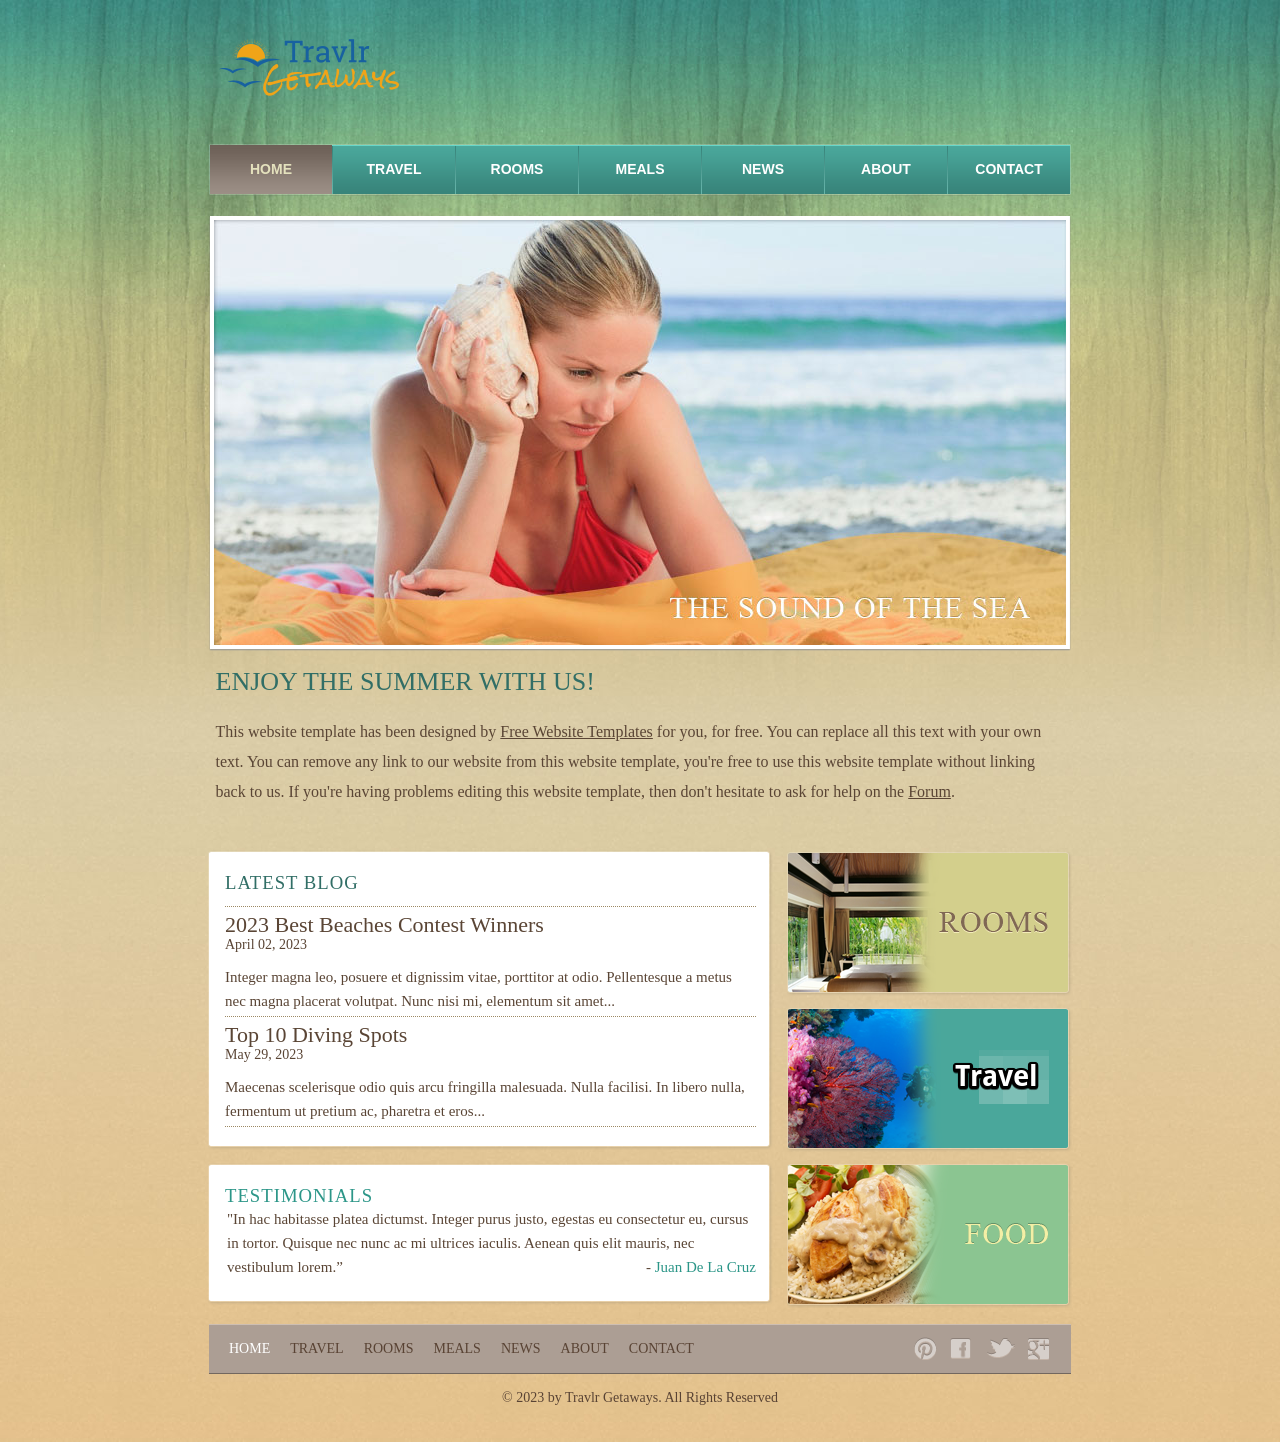
<file: public/index.html>
<!DOCTYPE html>
<!-- Website template by freewebsitetemplates.com -->
<html>
<head>
	<meta charset="UTF-8">
	<title>Travlr Getaways Website Template</title>
	<link rel="stylesheet" href="css/style.css" type="text/css">
</head>
<body>
	<div id="background">
		<div id="page">
			<div id="header">
				<div id="logo">
					<a href="index.html"><img src="images/logo.png" alt="LOGO" height="100" width="200"></a>
				</div>
				<div id="navigation">
					<ul>
						<li class="selected">
							<a href="index.html">Home</a>
						</li>
						<li class="active">
							<a href="/travel">Travel</a>
						</li>
						<li>
							<a href="rooms.html">Rooms</a>
						</li>
						<li>
							<a href="meals.html">Meals</a>
						</li>
						<li>
							<a href="news.html">News</a>
						</li>
						<li>
							<a href="about.html">About</a>
						</li>
						<li>
							<a href="contact.html">Contact</a>
						</li>
					</ul>
				</div>
			</div>
			<div id="contents">
				<div id="adbox">
					<img src="images/sea-sound.jpg" alt="Img">
					<h1>Enjoy the Summer with Us!</h1>
					<p>
						This website template has been designed by <a href="http://www.freewebsitetemplates.com/">Free Website Templates</a> for you, for free. You can replace all this text with your own text. You can remove any link to our website from this website template, you're free to use this website template without linking back to us. If you're having problems editing this website template, then don't hesitate to ask for help on the <a href="http://www.freewebsitetemplates.com/forums/">Forum</a>.
					</p>
				</div>
				<div id="main">
					<div class="box">
						<div>
							<div>
								<h3>Latest Blog</h3>
								<ul>
									<li>
										<h4><a href="news.html">2023 Best Beaches Contest Winners</a></h4>
										<span>April 02, 2023</span>
										<p>
											Integer magna leo, posuere et dignissim vitae, porttitor at odio. Pellentesque a metus nec magna placerat volutpat. Nunc nisi mi, elementum sit amet...
										</p>
									</li>
									<li>
										<h4><a href="news.html">Top 10 Diving Spots</a></h4>
										<span>May 29, 2023</span>
										<p>
											Maecenas scelerisque odio quis arcu fringilla malesuada. Nulla facilisi. In libero nulla, fermentum ut pretium ac, pharetra et eros...
										</p>
									</li>
								</ul>
							</div>
						</div>
					</div>
					<div id="testimonials" class="box">
						<div>
							<div>
								<h3>Testimonials</h3>
								<p>
									"In hac habitasse platea dictumst. Integer purus justo, egestas eu consectetur eu, cursus in tortor. Quisque nec nunc ac mi ultrices iaculis. Aenean quis elit mauris, nec vestibulum lorem.” <span>- <a href="index.html">Juan De La Cruz</a></span>
								</p>
							</div>
						</div>
					</div>
				</div>
				<div id="sidebar">
					<div class="section">
						<a href="rooms.html"><img src="images/rooms.png" alt="Img"></a>
					</div>
					<div class="section">
						<a href="dives.html"><img src="images/dive-site.png" alt="Img"></a>
					</div>
					<div class="section">
						<a href="foods.html"><img src="images/food.png" alt="Img"></a>
					</div>
				</div>
			</div>
		</div>
		<div id="footer">
			<div>
				<ul class="navigation">
					<li class="active">
						<a href="index.html">Home</a>
					</li>
					<li>
						<a href="travel.html">Travel</a>
					</li>
					<li>
						<a href="rooms.html">Rooms</a>
					</li>
					<li>
						<a href="meals.html">Meals</a>
					</li>
					<li>
						<a href="news.html">News</a>
					</li>
					<li>
						<a href="about.html">About</a>
					</li>
					<li>
						<a href="contact.html">Contact</a>
					</li>
				</ul>
				<div id="connect">
					<a href="http://pinterest.com/fwtemplates/" target="_blank" class="pinterest"></a> <a href="http://freewebsitetemplates.com/go/facebook/" target="_blank" class="facebook"></a> <a href="http://freewebsitetemplates.com/go/twitter/" target="_blank" class="twitter"></a> <a href="http://freewebsitetemplates.com/go/googleplus/" target="_blank" class="googleplus"></a>
				</div>
			</div>
			<p>
				© 2023 by Travlr Getaways. All Rights Reserved
			</p>
		</div>
	</div>
</body>
</html>
</file>
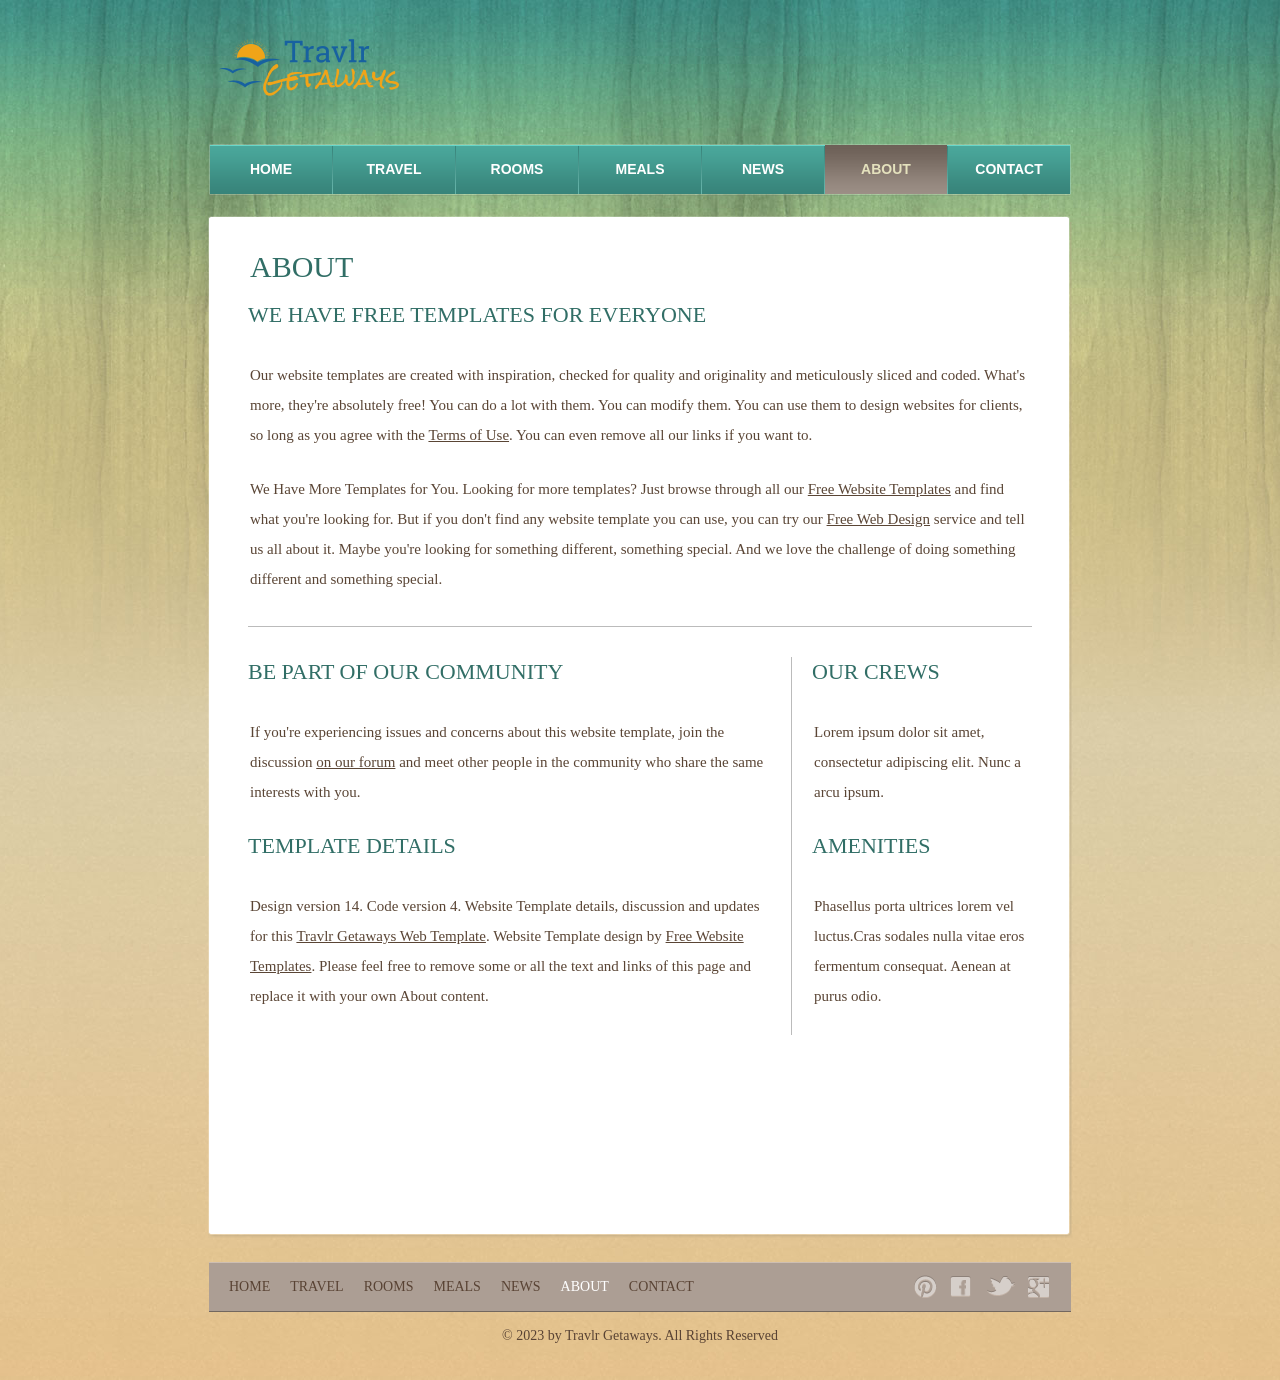
<file: public/about.html>
<!DOCTYPE html>
<!-- Website template by freewebsitetemplates.com -->
<html>
<head>
	<meta charset="UTF-8">
	<title>About - Travlr Getaways Web Template</title>
	<link rel="stylesheet" href="css/style.css" type="text/css">
</head>
<body>
	<div id="background">
		<div id="page">
			<div id="header">
				<div id="logo">
					<a href="index.html"><img src="images/logo.png" alt="LOGO" height="100" width="200"></a>
				</div>
				<div id="navigation">
					<ul>
						<li>
							<a href="index.html">Home</a>
						</li>
						<li>
							<a href="travel.html">Travel</a>
						</li>
						<li>
							<a href="rooms.html">Rooms</a>
						</li>
						<li>
							<a href="meals.html">Meals</a>
						</li>
						<li>
							<a href="news.html">News</a>
						</li>
						<li class="selected">
							<a href="about.html">About</a>
						</li>
						<li>
							<a href="contact.html">Contact</a>
						</li>
					</ul>
				</div>
			</div>
			<div id="contents">
				<div class="box">
					<div>
						<div class="body">
							<h1>About</h1>
							<h2>We Have Free Templates for Everyone</h2>
							<p>
								Our website templates are created with inspiration, checked for quality and originality and meticulously sliced and coded. What's more, they're absolutely free! You can do a lot with them. You can modify them. You can use them to design websites for clients, so long as you agree with the <a href="http://www.freewebsitetemplates.com/about/terms/">Terms of Use</a>. You can even remove all our links if you want to.
							</p>
							<p>
								We Have More Templates for You. Looking for more templates? Just browse through all our <a href="http://www.freewebsitetemplates.com/">Free Website Templates</a> and find what you're looking for. But if you don't find any website template you can use, you can try our <a href="http://www.freewebsitetemplates.com/freewebdesign/">Free Web Design</a> service and tell us all about it. Maybe you're looking for something different, something special. And we love the challenge of doing something different and something special.
							</p>
							<hr>
							<div class="ads">
								<h2>Our Crews</h2>
								<p>
									Lorem ipsum dolor sit amet, consectetur adipiscing elit. Nunc a arcu ipsum.
								</p>
								<h2>Amenities</h2>
								<p>
									Phasellus porta ultrices lorem vel luctus.Cras sodales nulla vitae eros fermentum consequat. Aenean at purus odio.
								</p>
							</div>
							<h2>Be Part of Our Community</h2>
							<p>
								If you're experiencing issues and concerns about this website template, join the discussion <a href="http://www.freewebsitetemplates.com/forums/">on our forum</a> and meet other people in the community who share the same interests with you.
							</p>
							<h2>Template details</h2>
							<p>
								Design version 14. Code version 4. Website Template details, discussion and updates for this <a href="http://www.freewebsitetemplates.com/discuss/beachresort/">Travlr Getaways Web Template</a>. Website Template design by <a href="http://www.freewebsitetemplates.com/">Free Website Templates</a>. Please feel free to remove some or all the text and links of this page and replace it with your own About content.
							</p>
						</div>
					</div>
				</div>
			</div>
		</div>
		<div id="footer">
			<div>
				<ul class="navigation">
					<li>
						<a href="index.html">Home</a>
					</li>
					<li>
						<a href="travel.html">Travel</a>
					</li>
					<li>
						<a href="rooms.html">Rooms</a>
					</li>
					<li>
						<a href="meals.html">Meals</a>
					</li>
					<li>
						<a href="news.html">News</a>
					</li>
					<li class="active">
						<a href="about.html">About</a>
					</li>
					<li>
						<a href="contact.html">Contact</a>
					</li>
				</ul>
				<div id="connect">
					<a href="http://pinterest.com/fwtemplates/" target="_blank" class="pinterest"></a> <a href="http://freewebsitetemplates.com/go/facebook/" target="_blank" class="facebook"></a> <a href="http://freewebsitetemplates.com/go/twitter/" target="_blank" class="twitter"></a> <a href="http://freewebsitetemplates.com/go/googleplus/" target="_blank" class="googleplus"></a>
				</div>
			</div>
			<p>
				© 2023 by Travlr Getaways. All Rights Reserved
			</p>
		</div>
	</div>
</body>
</html>
</file>
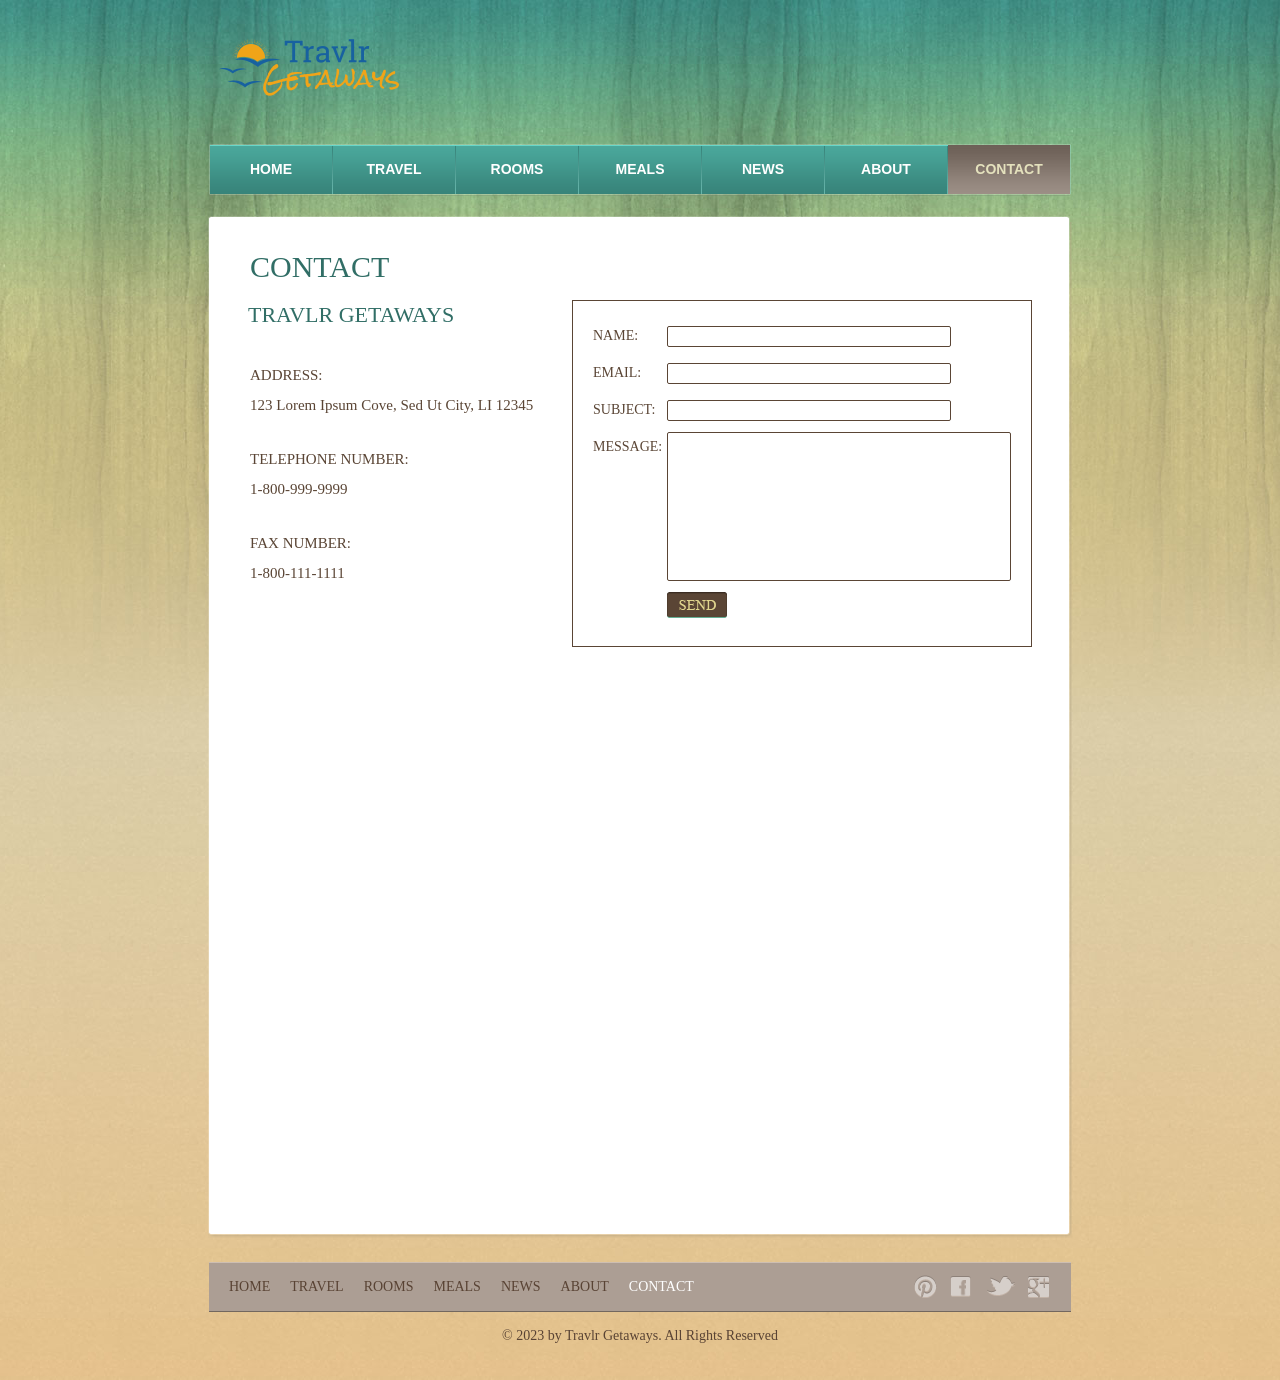
<file: public/contact.html>
<!DOCTYPE html>
<!-- Website template by freewebsitetemplates.com -->
<html>
<head>
	<meta charset="UTF-8">
	<title>Contact - Travlr Getaways Website Template</title>
	<link rel="stylesheet" href="css/style.css" type="text/css">
</head>
<body>
	<div id="background">
		<div id="page">
			<div id="header">
				<div id="logo">
					<a href="index.html"><img src="images/logo.png" alt="LOGO" height="100" width="200"></a>
				</div>
				<div id="navigation">
					<ul>
						<li>
							<a href="index.html">Home</a>
						</li>
						<li>
							<a href="travel.html">Travel</a>
						</li>
						<li>
							<a href="rooms.html">Rooms</a>
						</li>
						<li>
							<a href="meals.html">Meals</a>
						</li>
						<li>
							<a href="news.html">News</a>
						</li>
						<li>
							<a href="about.html">About</a>
						</li>
						<li class="selected">
							<a href="contact.html">Contact</a>
						</li>
					</ul>
				</div>
			</div>
			<div id="contents">
				<div class="box">
					<div>
						<div id="contact" class="body">
							<h1>Contact</h1>
							<form action="index.html" method="post">
								<table>
									<tbody>
										<tr>
											<td>Name:</td>
											<td><input type="text" value="" class="txtfield"></td>
										</tr> <tr>
											<td>Email:</td>
											<td><input type="text" value="" class="txtfield"></td>
										</tr> <tr>
											<td>Subject:</td>
											<td><input type="text" value="" class="txtfield"></td>
										</tr> <tr>
											<td class="txtarea">Message:</td>
											<td><textarea></textarea></td>
										</tr> <tr>
											<td></td>
											<td><input type="submit" value="" class="btn"></td>
										</tr>
									</tbody>
								</table>
							</form>
							<h2>Travlr Getaways</h2>
							<p>
								<span>Address:</span> 123 Lorem Ipsum Cove, Sed Ut City, LI 12345
							</p>
							<p>
								<span>Telephone Number:</span> 1-800-999-9999
							</p>
							<p>
								<span>Fax Number:</span> 1-800-111-1111
							</p>
						</div>
					</div>
				</div>
			</div>
		</div>
		<div id="footer">
			<div>
				<ul class="navigation">
					<li>
						<a href="index.html">Home</a>
					</li>
					<li>
						<a href="travel.html">Travel</a>
					</li>
					<li>
						<a href="rooms.html">Rooms</a>
					</li>
					<li>
						<a href="meals.html">Meals</a>
					</li>
					<li>
						<a href="news.html">News</a>
					</li>
					<li>
						<a href="about.html">About</a>
					</li>
					<li class="active">
						<a href="contact.html">Contact</a>
					</li>
				</ul>
				<div id="connect">
					<a href="http://pinterest.com/fwtemplates/" target="_blank" class="pinterest"></a> <a href="http://freewebsitetemplates.com/go/facebook/" target="_blank" class="facebook"></a> <a href="http://freewebsitetemplates.com/go/twitter/" target="_blank" class="twitter"></a> <a href="http://freewebsitetemplates.com/go/googleplus/" target="_blank" class="googleplus"></a>
				</div>
			</div>
			<p>
				© 2023 by Travlr Getaways. All Rights Reserved
			</p>
		</div>
	</div>
</body>
</html>
</file>
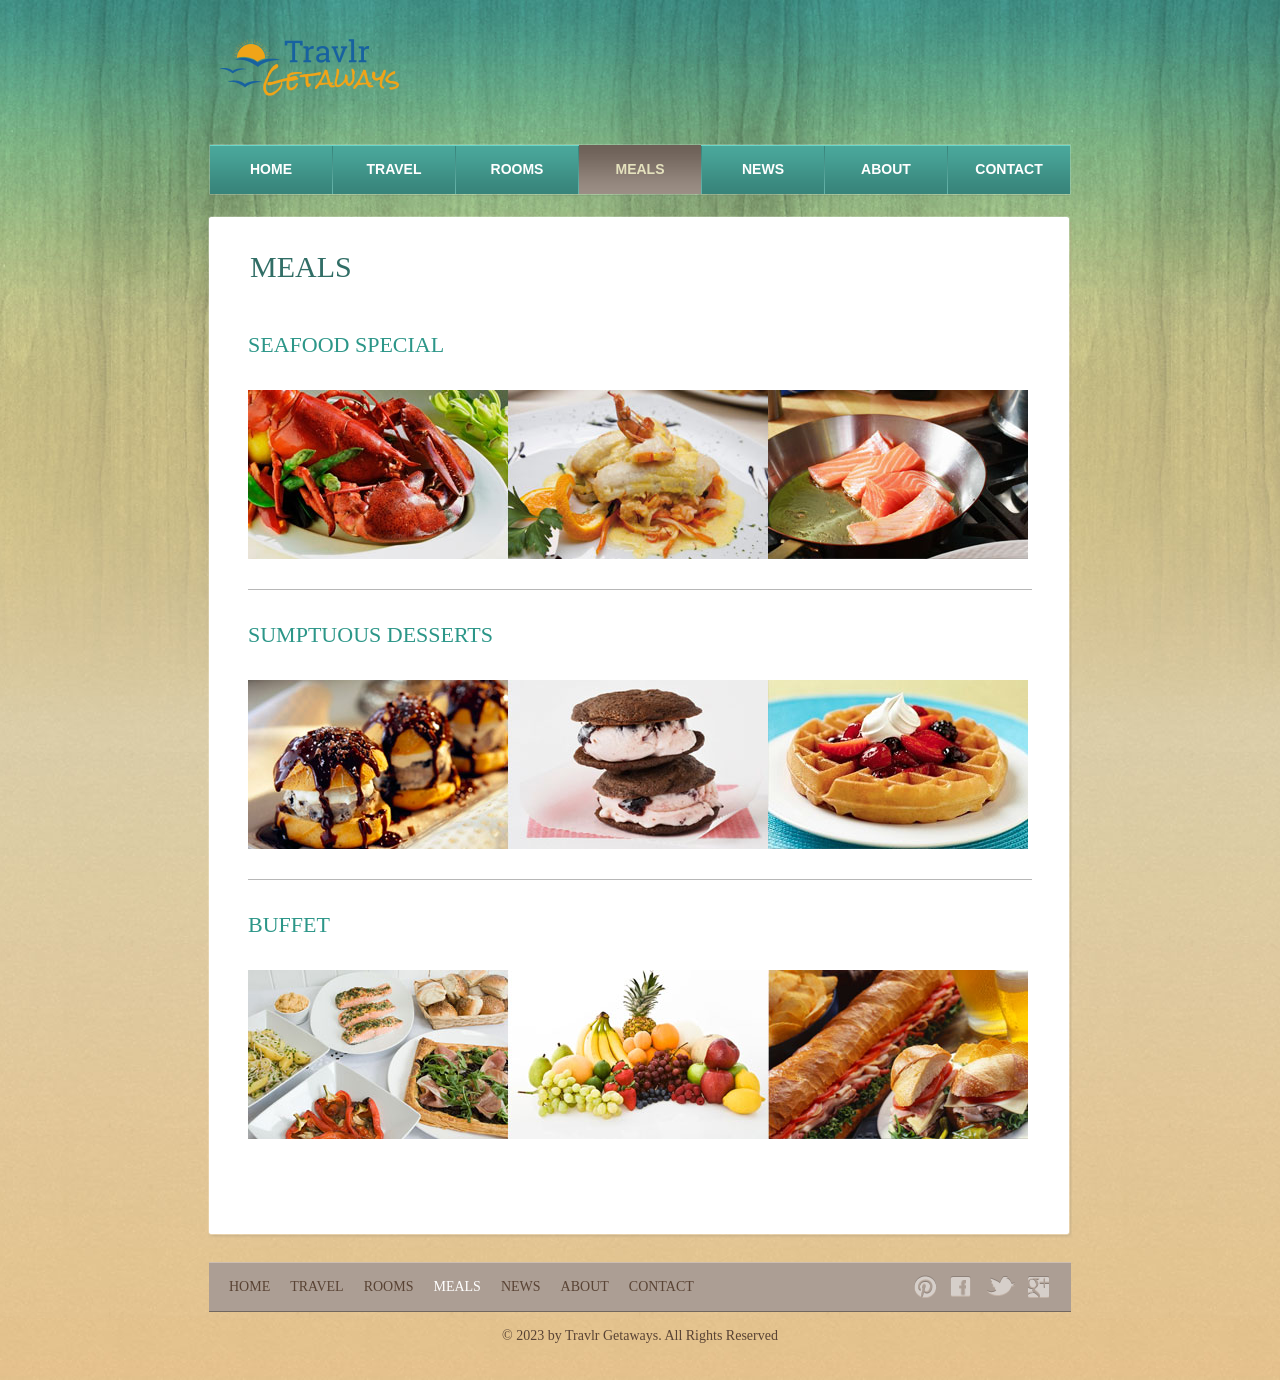
<file: public/meals.html>
<!DOCTYPE html>
<!-- Website template by freewebsitetemplates.com -->
<html>
<head>
	<meta charset="UTF-8">
	<title>Foods - Travlr Getaways Website Template</title>
	<link rel="stylesheet" href="css/style.css" type="text/css">
</head>
<body>
	<div id="background">
		<div id="page">
			<div id="header">
				<div id="logo">
					<a href="index.html"><img src="images/logo.png" alt="LOGO" height="100" width="200"></a>
				</div>
				<div id="navigation">
					<ul>
						<li>
							<a href="index.html">Home</a>
						</li>
						<li>
							<a href="travel.html">Travel</a>
						</li>
						<li>
							<a href="rooms.html">Rooms</a>
						</li>
						<li class="selected">
							<a href="meals.html">Meals</a>
						</li>
						<li>
							<a href="news.html">News</a>
						</li>
						<li>
							<a href="about.html">About</a>
						</li>
						<li>
							<a href="contact.html">Contact</a>
						</li>
					</ul>
				</div>
			</div>
			<div id="contents">
				<div class="box">
					<div>
						<div class="body">
							<h1>Meals</h1>
							<ul id="foods">
								<li>
									<h2><a href="meals.html">SeaFood Special</a></h2>
									<div class="infos">
										<a href="meals.html"><img src="images/seafoods.jpg" alt="Img" height="169" width="780"><span class="cover"></span></a>
										<p>
											<span>Fried Salmon Special</span> I'm a product overview. Here you can write more information about your product. Buyers like to know ...
										</p>
									</div>
								</li>
								<li>
									<h2><a href="meals.html">Sumptuous Desserts</a></h2>
									<div class="infos">
										<a href="meals.html"><img src="images/desserts.jpg" alt="Img" height="169" width="780"><span class="cover"></span></a>
										<p>
											<span>Choco Ice Cream Sandwich</span> I'm a product overview. Here you can write more information about your product. Buyers like to know ...
										</p>
									</div>
								</li>
								<li>
									<h2><a href="meals.html">Buffet</a></h2>
									<div class="infos">
										<a href="meals.html"><img src="images/buffet.jpg" alt="Img" height="169" width="780"><span class="cover"></span></a>
										<p>
											<span>Mixed Buffet</span> I'm a product overview. Here you can write more information about your product. Buyers like to know ...
										</p>
									</div>
								</li>
							</ul>
						</div>
					</div>
				</div>
			</div>
		</div>
		<div id="footer">
			<div>
				<ul class="navigation">
					<li>
						<a href="index.html">Home</a>
					</li>
					<li>
						<a href="travel.html">Travel</a>
					</li>
					<li>
						<a href="rooms.html">Rooms</a>
					</li>
					<li class="active">
						<a href="meals.html">Meals</a>
					</li>
					<li>
						<a href="news.html">News</a>
					</li>
					<li>
						<a href="about.html">About</a>
					</li>
					<li>
						<a href="contact.html">Contact</a>
					</li>
				</ul>
				<div id="connect">
					<a href="http://pinterest.com/fwtemplates/" target="_blank" class="pinterest"></a> <a href="http://freewebsitetemplates.com/go/facebook/" target="_blank" class="facebook"></a> <a href="http://freewebsitetemplates.com/go/twitter/" target="_blank" class="twitter"></a> <a href="http://freewebsitetemplates.com/go/googleplus/" target="_blank" class="googleplus"></a>
				</div>
			</div>
			<p>
				© 2023 by Travlr Getaways. All Rights Reserved
			</p>
		</div>
	</div>
</body>
</html>
</file>
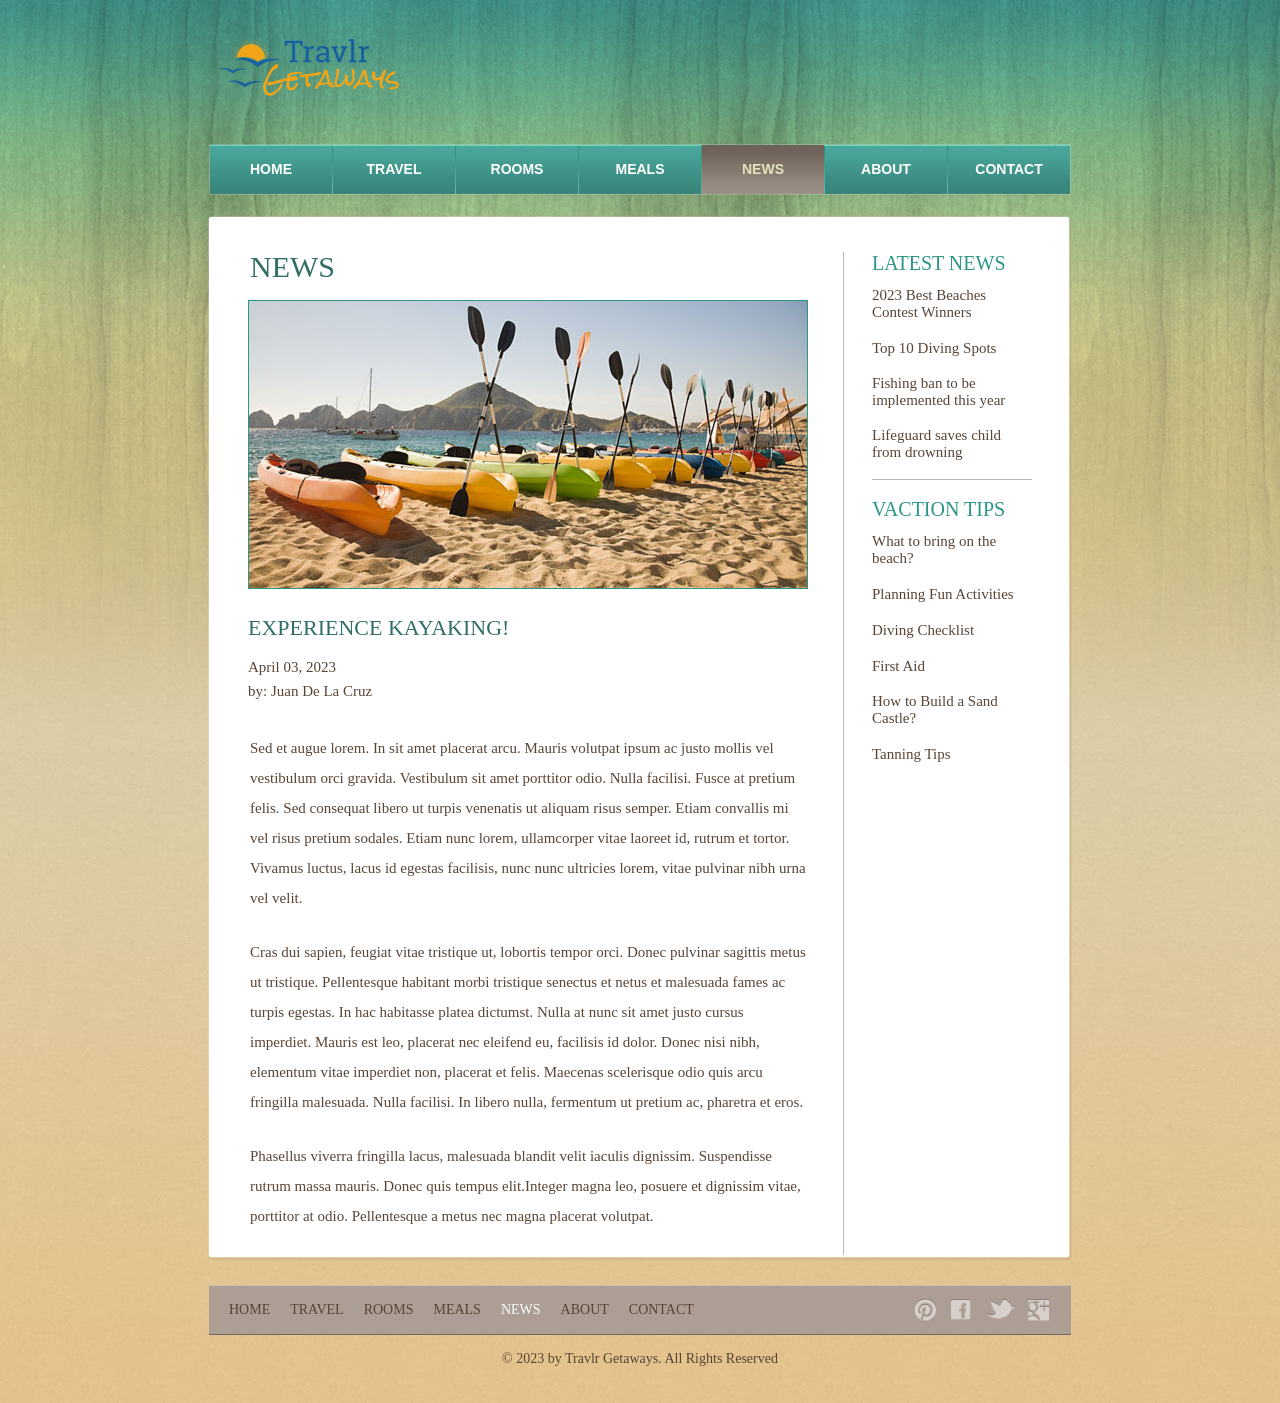
<file: public/news.html>
<!DOCTYPE html>
<!-- Website template by freewebsitetemplates.com -->
<html>
<head>
	<meta charset="UTF-8">
	<title>News - Travlr Getaways Website Template</title>
	<link rel="stylesheet" href="css/style.css" type="text/css">
</head>
<body>
	<div id="background">
		<div id="page">
			<div id="header">
				<div id="logo">
					<a href="index.html"><img src="images/logo.png" alt="LOGO" height="100" width="200"></a>
				</div>
				<div id="navigation">
					<ul>
						<li>
							<a href="index.html">Home</a>
						</li>
						<li>
							<a href="travel.html">Travel</a>
						</li>
						<li>
							<a href="rooms.html">Rooms</a>
						</li>
						<li>
							<a href="meals.html">Meals</a>
						</li>
						<li class="selected">
							<a href="news.html">News</a>
						</li>
						<li>
							<a href="about.html">About</a>
						</li>
						<li>
							<a href="contact.html">Contact</a>
						</li>
					</ul>
				</div>
			</div>
			<div id="contents">
				<div class="box">
					<div>
						<div id="news" class="body">
							<div class="sidebar">
								<h3>Latest News</h3>
								<ul>
									<li>
										<a href="news.html">2023 Best Beaches Contest Winners</a>
									</li>
									<li>
										<a href="news.html">Top 10 Diving Spots</a>
									</li>
									<li>
										<a href="news.html">Fishing ban to be implemented this year</a>
									</li>
									<li>
										<a href="news.html">Lifeguard saves child from drowning</a>
									</li>
								</ul>
								<h3>Vaction Tips</h3>
								<ul>
									<li>
										<a href="news.html">What to bring on the beach?</a>
									</li>
									<li>
										<a href="news.html">Planning Fun Activities</a>
									</li>
									<li>
										<a href="news.html">Diving Checklist</a>
									</li>
									<li>
										<a href="news.html">First Aid</a>
									</li>
									<li>
										<a href="news.html">How to Build a Sand Castle?</a>
									</li>
									<li>
										<a href="news.html">Tanning Tips</a>
									</li>
								</ul>
							</div>
							<div>
								<h1>News</h1>
								<img src="images/kayak.jpg" alt="Img">
								<h2>Experience Kayaking!</h2>
								<span class="time">April 03, 2023<br> by: Juan De La Cruz</span>
								<p>
									Sed et augue lorem. In sit amet placerat arcu. Mauris volutpat ipsum ac justo mollis vel vestibulum orci gravida. Vestibulum sit amet porttitor odio. Nulla facilisi. Fusce at pretium felis. Sed consequat libero ut turpis venenatis ut aliquam risus semper. Etiam convallis mi vel risus pretium sodales. Etiam nunc lorem, ullamcorper vitae laoreet id, rutrum et tortor. Vivamus luctus, lacus id egestas facilisis, nunc nunc ultricies lorem, vitae pulvinar nibh urna vel velit.
								</p>
								<p>
									Cras dui sapien, feugiat vitae tristique ut, lobortis tempor orci. Donec pulvinar sagittis metus ut tristique. Pellentesque habitant morbi tristique senectus et netus et malesuada fames ac turpis egestas. In hac habitasse platea dictumst. Nulla at nunc sit amet justo cursus imperdiet. Mauris est leo, placerat nec eleifend eu, facilisis id dolor. Donec nisi nibh, elementum vitae imperdiet non, placerat et felis. Maecenas scelerisque odio quis arcu fringilla malesuada. Nulla facilisi. In libero nulla, fermentum ut pretium ac, pharetra et eros.
								</p>
								<p>
									Phasellus viverra fringilla lacus, malesuada blandit velit iaculis dignissim. Suspendisse rutrum massa mauris. Donec quis tempus elit.Integer magna leo, posuere et dignissim vitae, porttitor at odio. Pellentesque a metus nec magna placerat volutpat.
								</p>
							</div>
						</div>
					</div>
				</div>
			</div>
		</div>
		<div id="footer">
			<div>
				<ul class="navigation">
					<li>
						<a href="index.html">Home</a>
					</li>
					<li>
						<a href="travel.html">Travel</a>
					</li>
					<li>
						<a href="rooms.html">Rooms</a>
					</li>
					<li>
						<a href="meals.html">Meals</a>
					</li>
					<li class="active">
						<a href="news.html">News</a>
					</li>
					<li>
						<a href="about.html">About</a>
					</li>
					<li>
						<a href="contact.html">Contact</a>
					</li>
				</ul>
				<div id="connect">
					<a href="http://pinterest.com/fwtemplates/" target="_blank" class="pinterest"></a> <a href="http://freewebsitetemplates.com/go/facebook/" target="_blank" class="facebook"></a> <a href="http://freewebsitetemplates.com/go/twitter/" target="_blank" class="twitter"></a> <a href="http://freewebsitetemplates.com/go/googleplus/" target="_blank" class="googleplus"></a>
				</div>
			</div>
			<p>
				© 2023 by Travlr Getaways. All Rights Reserved
			</p>
		</div>
	</div>
</body>
</html>
</file>
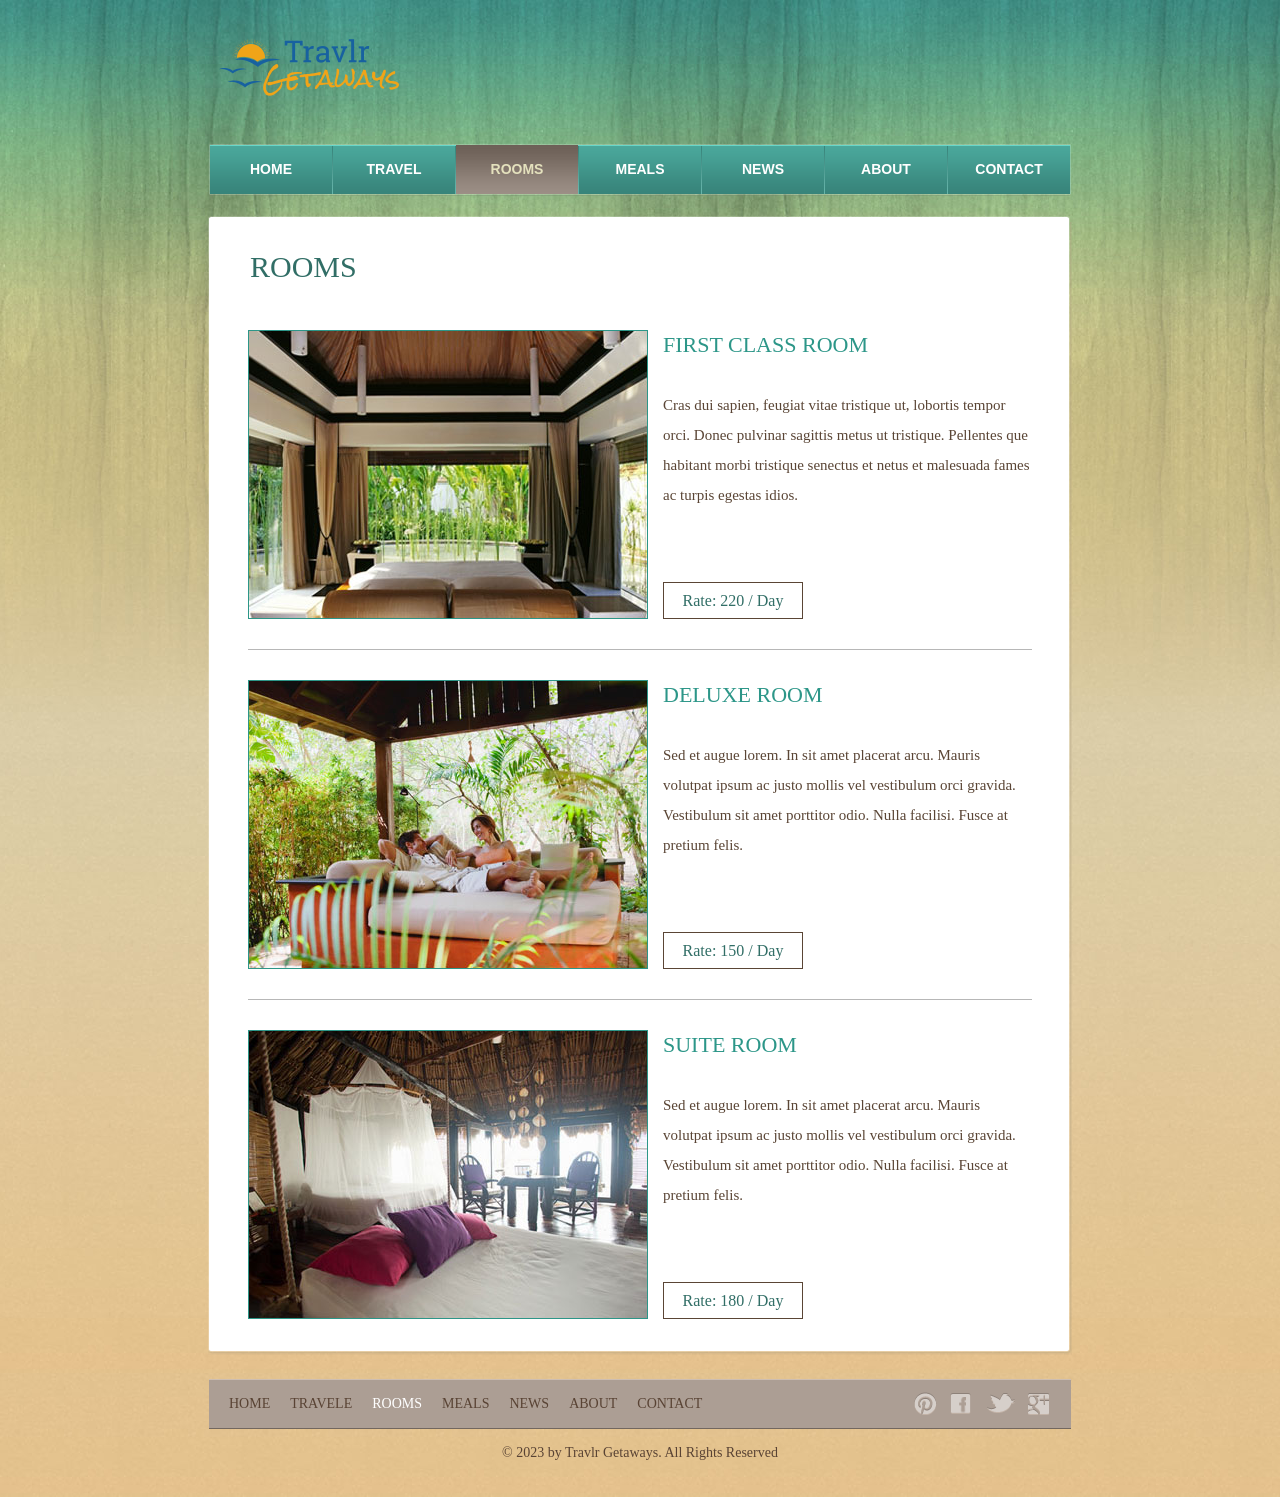
<file: public/rooms.html>
<!DOCTYPE html>
<!-- Website template by freewebsitetemplates.com -->
<html>
<head>
	<meta charset="UTF-8">
	<title>Rooms - Travlr Getaways Website Template</title>
	<link rel="stylesheet" href="css/style.css" type="text/css">
</head>
<body>
	<div id="background">
		<div id="page">
			<div id="header">
				<div id="logo">
					<a href="index.html"><img src="images/logo.png" alt="LOGO" height="100" width="200"></a>
				</div>
				<div id="navigation">
					<ul>
						<li>
							<a href="index.html">Home</a>
						</li>
						<li>
							<a href="travel.html">Travel</a>
						</li>
						<li class="selected">
							<a href="rooms.html">Rooms</a>
						</li>
						<li>
							<a href="meals.html">Meals</a>
						</li>
						<li>
							<a href="news.html">News</a>
						</li>
						<li>
							<a href="about.html">About</a>
						</li>
						<li>
							<a href="contact.html">Contact</a>
						</li>
					</ul>
				</div>
			</div>
			<div id="contents">
				<div class="box">
					<div>
						<div class="body">
							<h1>Rooms</h1>
							<ul id="rooms">
								<li>
									<a href="rooms.html"><img src="images/first-class.jpg" alt="Img"></a>
									<h2><a href="rooms.html">First Class Room</a></h2>
									<p>
										Cras dui sapien, feugiat vitae tristique ut, lobortis tempor orci. Donec pulvinar sagittis metus ut tristique. Pellentes que habitant morbi tristique senectus et netus et malesuada fames ac turpis egestas idios.
									</p>
									<span class="rate">Rate: 220 / Day</span>
								</li>
								<li>
									<a href="rooms.html"><img src="images/deluxe.jpg" alt="Img"></a>
									<h2><a href="rooms.html">Deluxe Room</a></h2>
									<p>
										Sed et augue lorem. In sit amet placerat arcu. Mauris volutpat ipsum ac justo mollis vel vestibulum orci gravida. Vestibulum sit amet porttitor odio. Nulla facilisi. Fusce at pretium felis.
									</p>
									<span class="rate">Rate: 150 / Day</span>
								</li>
								<li>
									<a href="rooms.html"><img src="images/suite.jpg" alt="Img"></a>
									<h2><a href="rooms.html">Suite Room</a></h2>
									<p>
										Sed et augue lorem. In sit amet placerat arcu. Mauris volutpat ipsum ac justo mollis vel vestibulum orci gravida. Vestibulum sit amet porttitor odio. Nulla facilisi. Fusce at pretium felis.
									</p>
									<span class="rate">Rate: 180 / Day</span>
								</li>
							</ul>
						</div>
					</div>
				</div>
			</div>
		</div>
		<div id="footer">
			<div>
				<ul class="navigation">
					<li>
						<a href="index.html">Home</a>
					</li>
					<li>
						<a href="travel.html">Travele</a>
					</li>
					<li class="active">
						<a href="rooms.html">Rooms</a>
					</li>
					<li>
						<a href="meals.html">Meals</a>
					</li>
					<li>
						<a href="news.html">News</a>
					</li>
					<li>
						<a href="about.html">About</a>
					</li>
					<li>
						<a href="contact.html">Contact</a>
					</li>
				</ul>
				<div id="connect">
					<a href="http://pinterest.com/fwtemplates/" target="_blank" class="pinterest"></a> <a href="http://freewebsitetemplates.com/go/facebook/" target="_blank" class="facebook"></a> <a href="http://freewebsitetemplates.com/go/twitter/" target="_blank" class="twitter"></a> <a href="http://freewebsitetemplates.com/go/googleplus/" target="_blank" class="googleplus"></a>
				</div>
			</div>
			<p>
				© 2023 by Travlr Getaways. All Rights Reserved
			</p>
		</div>
	</div>
</body>
</html>
</file>
<file: public/css/style.css>
/* Website template by freewebsitetemplates.com */
body {
	background: #ffb744 url(../images/bg-body.jpg) repeat left bottom;
	font-family: "Times New Roman", Times, serif;
	margin: 0;
}
#background {
	background: url(../images/bg-pattern.jpg) repeat-x center top;
	min-height: 1318px;
}
#page {
	width: 960px;
	margin: 0 auto;
}
img {
	border: 0;
}
/*------------------------------ Sprites ------------------------------*/
#navigation li, #navigation li a:hover, #navigation li.selected a {
	background-image: url(../images/bg-menu.png);
	background-repeat: repeat-x;
}
#contents div.box, #contents div.box > div, #contents div.body {
	background-image: url(../images/content-box.png);
	background-repeat: no-repeat;
}
#main div.box, #main div.box > div, #main div.box > div > div {
	background-image: url(../images/bg-box.png);
	background-repeat: no-repeat;
}
/*------------------------------ HEADER ------------------------------*/
#header {
	margin-bottom: 20px;
	padding-top: 20px;
}
/** Logo **/
#logo {
	float: left;
	margin-bottom: 20px;
	margin-left: 49px;
}
/** Navigation **/
#navigation {
	background: url(../images/bg-navigation.png) no-repeat;
	clear: both;
	height: 50px;
	width: 860px;
	margin: 0 auto;
	padding: 1px;
}
#navigation ul {
	display: inline-block;
	width: 860px;
	list-style: none;
	margin: 0;
	padding: 0;
}
#navigation li {
	float: left;
	background-position: 0 -118px;
	background-repeat: no-repeat;
	height: 49px;
	width: 122px;
	margin: 0;
	padding-left: 1px;
	text-align: center;
}
#navigation li:first-child {
	background: none;
	margin-left: 0;
	padding-left: 0;
}
#navigation li a {
	color: #fff;
	display: block;
	font: bold 14px/48px Arial, Helvetica, sans-serif;
	height: 49px;
	text-decoration: none;
	text-transform: uppercase;
}
#navigation li a:hover {
	background-position: 0 -59px;
	color: #6d6157;
}
#navigation li.selected a {
	background-position: 0 0;
	color: #e4e1bd;
}
/*------------------------------ CONTENTS ------------------------------*/
#contents {
	display: inline-block;
	width: 865px;
	padding: 0 47px;
}
#contents h1 {
	color: #316e66;
	font: 26px/30px "Times New Roman", Times, serif;
	margin: 18px 0 20px;
	padding-left: 2px;
	text-transform: uppercase;
}
#contents div.body h1, #contents h2 {
	color: #316e66;
	font: 30px/30px "Times New Roman", Times, serif;
	margin: 0 0 18px;
	text-transform: uppercase;
}
#contents h2 {
	font-size: 22px;
	margin: 0 0 30px;
}
#contents h2 a {
	color: #2c9688;
	text-decoration: none;
}
#contents p {
	color: #5a4535;
	font-size: 15px;
	line-height: 30px;
	margin: 0;
	padding: 0 0 24px 2px;
}
#contents p a {
	color: #5a4535;
}
#contents p a:hover, #news div.sidebar ul li a:hover {
	color: #917157;
}
/** box-shadow **/
#contents div.box {
	background-position: left bottom;
	margin-bottom: 20px;
	margin-left: 1px;
	padding: 0 0 6px;
}
#contents div.box > div {
	background-position: -1745px top;
	padding: 6px 0 0;
}
#contents div.body {
	background-position: -871px top;
	background-repeat: repeat-y;
	min-height: 980px;
	padding: 30px 40px 0;
}
/** Adbox **/
#adbox {
	background: url(../images/bg-adbox.png) no-repeat left top;
	width: 852px;
	margin: 0 auto;
	padding: 4px 5px 18px;
}
#adbox p {
	font-size: 16px;
}
.ads {
	float: right;
	width: 220px;
	border-left: 1px solid #bbbbbb;
	margin-left: 20px;
	padding-left: 20px;
}
hr {
	border:0;
	border-top: 1px solid #bbbbbb;
	margin-bottom: 30px;
}
/** MAIN **/
#main {
	float: left;
	min-height: 100px;
	width: 566px;
}
#main div.box {
	background-position: left bottom;
	margin-bottom: 12px;
	padding: 0 0 6px;
}
#main div.box > div {
	background-position: -1145px top;
	padding: 6px 0 0;
}
#main div.box > div > div {
	background-position: -572px top;
	background-repeat: repeat-y;
	padding: 17px;
}
#main div.box h3 {
	color: #316e66;
	font-weight: normal;
	letter-spacing: 1px;
	border-bottom: 1px dotted #9c8964;
	margin: 0;
	padding: 0 0 12px;
	text-transform: uppercase;
}
#main div.box h4 {
	font: 22px/24px "Times New Roman", Times, serif;
	font-weight: normal;
	margin: 6px 0 0;
}
#main div.box h4 a {
	color: #5a4535;
	text-decoration: none;
}
#main div.box ul {
	list-style: none;
	margin: 0;
	padding: 0;
}
#main div.box ul li {
	border-bottom: 1px dotted #9c8964;
}
#main div.box ul li span {
	color: #5a4535;
	display: block;
	font-size: 14px;
	margin-bottom: 12px;
}
#main div.box ul li p {
	line-height: 24px;
	padding: 0 0 3px;
}
/** SIDEBAR **/
#sidebar {
	float: right;
	height: auto;
	width: 285px;
}
#sidebar div.section {
	height: 144px;
	margin-bottom: 12px;
}
#sidebar div.section:first-child {
	padding: 3px 0 0;
}
#sidebar div.section > a:hover {
	filter:alpha(opacity=60);
	opacity: 0.6;
}
/** testimonials **/
#contents div#testimonials h3 {
	color: #2c9688;
	font-weight: normal;
	letter-spacing: 1px;
	border-bottom: 0;
	padding-bottom: 0;
}
#testimonials p {
	display: inline-block;
	line-height: 24px;
	padding-bottom: 3px;
}
#testimonials p span {
	float: right;
}
#testimonials p span a {
	color: #2c9688;
	text-decoration: none;
}
#testimonials p span a:hover {
	color: #2c9688;
}
/** Rooms, Foods Dive Sites **/
#rooms, #foods, #sites {
	list-style: none;
	margin: 0;
	padding: 0;
}
#rooms li, #foods li, #sites li {
	display: inline-block;
	width: 784px;
	border-top: 1px solid #b7b7b7;
	padding: 30px 0;
	position: relative;
}
#rooms li:first-child, #foods li:first-child, #sites li:first-child {
	border-top: 0;
}
#rooms li img {
	float: left;
	border: 1px solid #2c9688;
	margin-right: 15px;
}
#rooms .rate {
	color: #316e66;
	display: inline-block;
	font: 16px/35px "Times New Roman", Times, serif;
	height: 35px;
	width: 138px;
	border: 1px solid #5a4535;
	text-align: center;
	position: absolute;
	bottom: 30px;
}
/** Food **/
#foods li > div.infos {
	height: 169px;
	width: 780px;
	position: relative;
}
#foods li > div.infos p {
	background: url(../images/bg-foodDetail.png) repeat;
	color: #316e66;
	display: none;
	height: 60px;
	width: 740px;
	padding: 6px 20px 0;
	position: absolute;
	left: 0;
	bottom: 0;
}
#foods li > div.infos p span {
	display: block;
	font: 22px/22px "Times New Roman", Times, serif;
}
#foods li > div.infos:hover span.cover {
	background: url(../images/bg-foodInfos.png) repeat;
	display: inline-block;
	height: 100%;
	width: 100%;
	position: absolute;
	left: 0;
	top: 0;
}
#foods li > div.infos:hover p {
	display: block;
}
/** Dive Site **/
#sites li {
	padding-bottom: 0;
}
#sites li img {
	float: right;
	border: 1px solid #2c9688;
	margin-left: 15px;
}
/** News **/
#news {
	display: inline-block;
	width: 784px;
}
#news > div {
	width: 560px;
	border-right: 1px solid #bbbbbb;
	padding-right: 35px;
}
#news > div img {
	border: 1px solid #2c9688;
	margin-bottom: 20px;
}
#news > div h2 {
	margin-bottom: 12px;
}
#news > div span {
	color: #5a4535;
	display: block;
	font: 15px/24px "Times New Roman", Times, serif;
	margin-bottom: 30px;
}
#news > div span.author {
	color: #2c9688;
	display: block;
	font-size: 14px;
	margin-bottom: 20px;
}
#news div.sidebar {
	float: right;
	width: 160px;
	border: 0;
	padding: 0;
}
#news div.sidebar h3 {
	color: #2c9688;
	font-size: 20px;
	font-weight: normal;
	border-top: 1px solid #b7b7b7;
	margin: 0 0 12px;
	padding-top: 18px;
	text-transform: uppercase;
}
#news div.sidebar h3:first-child {
	border: 0;
	padding-top: 0px;
}
#news div.sidebar ul {
	list-style: none;
	margin: 0 0 8px;
	padding: 0;
}
#news div.sidebar ul li a {
	color: #5a4535;
	display: inline-block;
	font-size: 15px;
	margin-bottom: 6px;
	text-decoration: none;
}
#news ul li {
	margin-bottom: 12px;
}
/** Contact **/
#contact form {
	float: right;
	color: #5a4535;
	height: 320px;
	width: 420px;
	border: 1px solid #5a4535;
	padding: 19px 19px 6px;
}
#contact form table {
	border-collapse: collapse;
}
#contact form table td {
	padding-bottom: 6px;
}
#contact table td:first-child {
	font-size: 14px;
	line-height: 30px;
	width: 180px;
	text-transform: uppercase;
}
#contact table td.txtarea {
	vertical-align: top;
}
#contact form input {
	height: 17px;
	line-height: 17px;
	width: 278px;
	border: 1px solid #5a4535;
	border-radius: 2px;
}
#contact textarea {
	height: 143px;
	line-height: 17px;
	width: 338px;
	border: 1px solid #5a4535;
	border-radius: 2px;
	overflow: auto;
	resize: none;
}
#contact input.btn {
	background: url(../images/btn-send.png) no-repeat -70px 0;
	cursor: pointer;
	height: 26px;
	width: 60px;
	border: 0;
	padding: 0;
	margin: 0;
}
#contact input.btn:hover {
	background-position: 0 0;
}
#contact p span {
	display: block;
	text-transform: uppercase;
}
/*------------------------------ FOOTER ------------------------------*/
#footer {
	color: #594334;
	font-size: 14px;
	line-height: 48px;
	margin: -38px 0 20px;
	padding-top: 42px;
	text-transform: uppercase;
}
#footer > div {
	background-color: #ac9e94;
	height: 48px;
	width: 822px;
	border-bottom: 1px solid #72675f;
	border-top: 1px solid #cdbeb2;
	margin: 0 auto;
	padding: 0 20px;
	text-align: right;
}
#footer ul.navigation {
	float: left;
	display: inline-block;
	list-style: none;
	margin: 0;
	padding: 0;
}
#footer ul.navigation li {
	float: left;
	margin-right: 10px;
}
#footer ul.navigation li a {
	color: #594334;
	padding: 0 5px;
	text-decoration: none;
}
#footer ul.navigation li:first-child a {
	border-left: 0;
	padding-left: 0;
}
#footer ul.navigation li a:hover {
	color: #eee7c3;
}
#footer ul.navigation li.active a {
	color: #fff;
}
#footer p {
	margin: 0;
	text-align: center;
	text-transform: none;
}
/** Connect **/
#connect {
	float: right;
	display: inline-block;
	line-height: 26px;
	margin: 12px 0 0;
}
#connect a {
	background: url(../images/icons.png) no-repeat;
	display: inline-block;
	height: 23px;
	width: 23px;
	margin-left: 10px;
}
#connect a.pinterest {
	background-position: 0 -33px;
}
#connect a.facebook {
	background-position: 0 -98px;
}
#connect a.twitter {
	background-position: 0 -164px;
	width: 28px;
}
#connect a.googleplus {
	background-position: 0 -230px;
}
#connect a.pinterest:hover {
	background-position: 0 0;
}
#connect a.facebook:hover {
	background-position: 0 -65px;
}
#connect a.twitter:hover {
	background-position: 0 -131px;
}
#connect a.googleplus:hover {
	background-position: 0 -197px;
}
</file>
